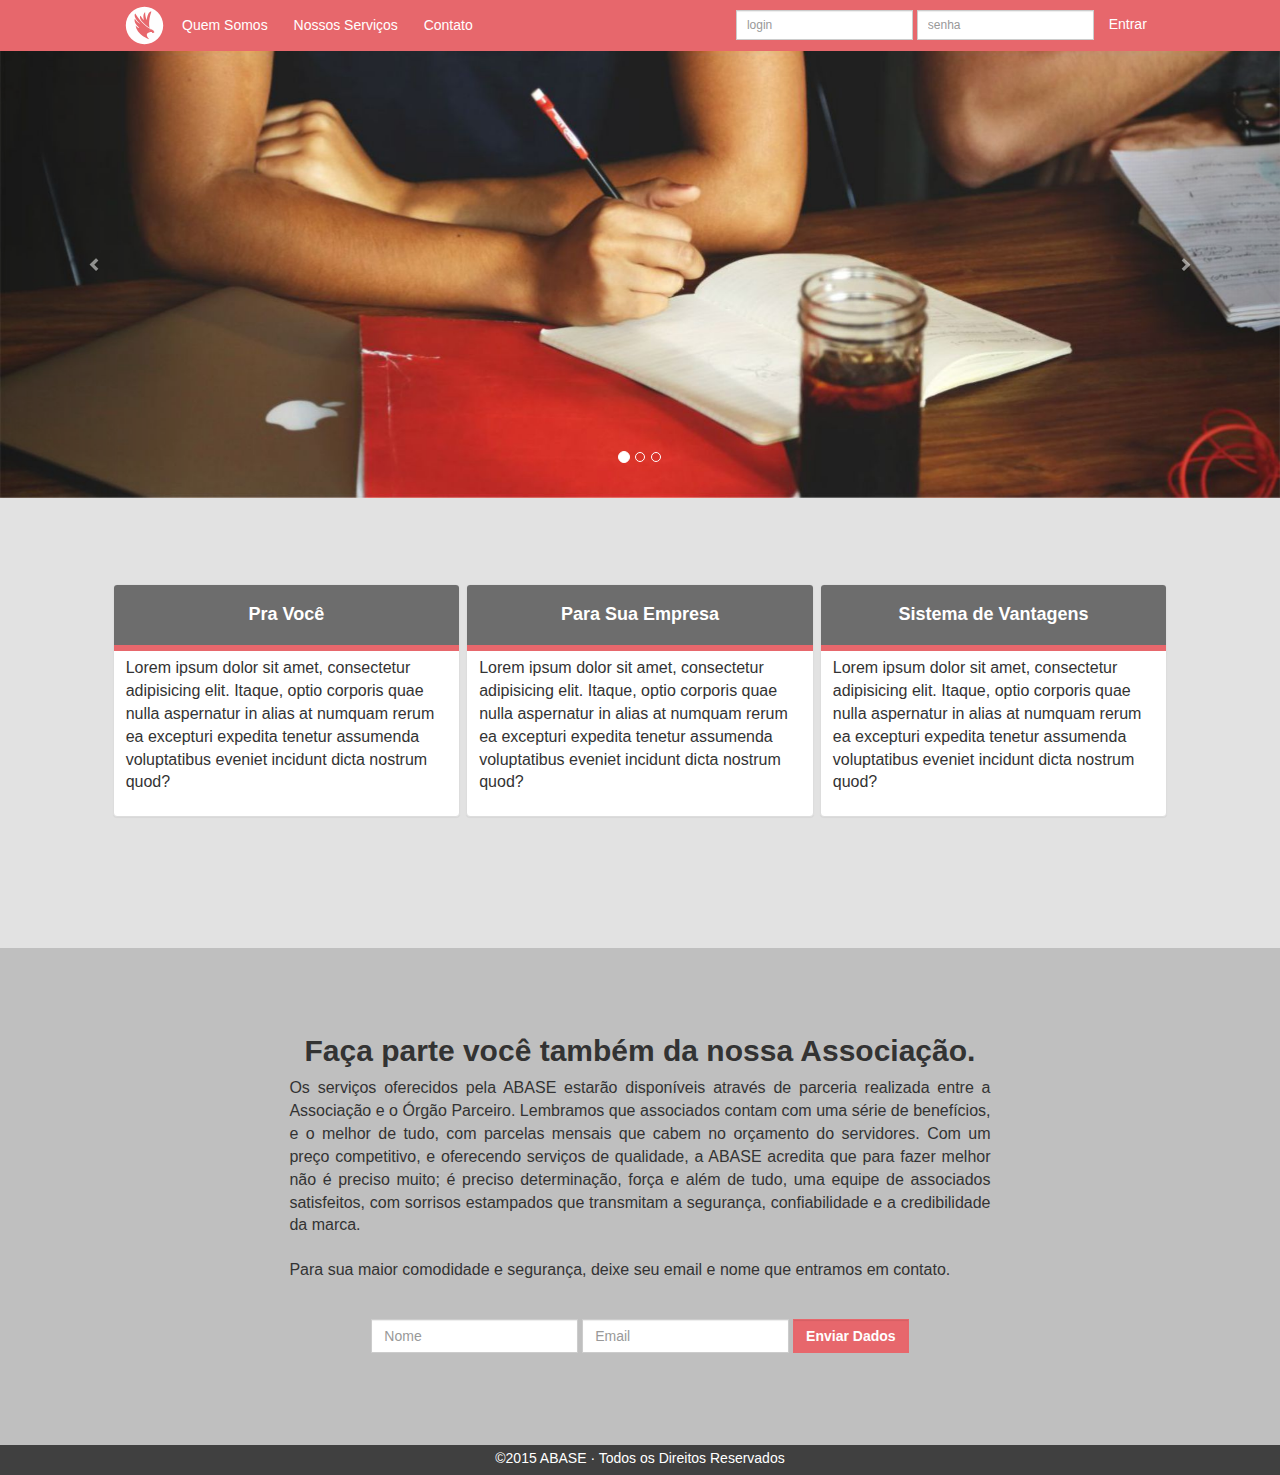
<file: index.html>
<!DOCTYPE html>
<html lang="pt-br">

<head>
    <meta charset="UTF-8">
    <meta name="viewport" content="width=device-width, initial-scale=1.0">
    <title>ABASE - ASSOCIAÇÃO BENEFICENTE E ASSISTENCIAL DOS SERVIDORES PÚBLICOS</title>

    <link rel="stylesheet" href="css/siteStyle.css">
    <link rel="stylesheet" href="css/bootstrap.min.css">

    <script src="lib/jquery-2.1.4.min.js"></script>
    <script src="lib/bootstrap.js"></script>
    <script src="lib/jquery.cookie.js"></script>
    <script src="js/validation.js"></script>

<!--    <link href='http://fonts.googleapis.com/css?family=Raleway:800,300' rel='stylesheet' type='text/css'>-->

    <script>
        //feddBack
        $(function () {
            $("#alertDanger").hide();
            $('#alertWarning').hide();
        });
    </script>
</head>

<body>

    <!-- barra do topo -->
    <nav class="navbar navbar-default navbar-fixed-top">
        <div class="container-fluid">

            <div class="col-md-offset-1 col-md-10">
                <div class="nav navbar-nav">
                    <a class="" href="index.html">
                        <img class="logo" alt="_logotipo" src="img/logotipo.svg">
                    </a>
                    <a href="quemsomos.html" class="btn-sm btn btn-menu">
                        <span>Quem Somos</span>
                    </a>
                    <a href="servicos.html" class="btn-sm btn btn-menu">
                        <span>Nossos Serviços</span>
                    </a>
                    <a href="contato.html" class="btn-sm btn btn-menu">
                        <span>Contato</span>
                    </a>

                </div>

                <div class="nav navbar-nav navbar-right hidden-xs">

                    <form id="fomr-login" name="FormLogin" class="form-inline">
                        <div class="form-group">
                            <input id="id" required type="text" class="input-sm form-control" placeholder="login">
                        </div>
                        <div class="form-group">
                            <input id="password" required type="password" class="input-sm form-control" placeholder="senha">
                        </div>
                        <button id="btn-login" onclick="loginValidate(); return false;" class="btn-sm btn btn-menu">
                            <span>Entrar</span>
                        </button>
                    </form>

                </div>
            </div>

        </div>
    </nav>
    
    <div id="notificacao">
        <div id="notificacaoP" class="text-center">Usuário Incorreto!</div>
    </div>

    <div id="carousel-example-generic" class="carousel slide" data-ride="carousel">
        <!-- Indicators -->
        <ol class="carousel-indicators">
            <li data-target="#carousel-example-generic" data-slide-to="0" class="active"></li>
            <li data-target="#carousel-example-generic" data-slide-to="1"></li>
            <li data-target="#carousel-example-generic" data-slide-to="2"></li>
        </ol>

        <!-- Wrapper for slides -->
        <div class="carousel-inner" role="listbox">
            <div class="item active">
                <img class="img-carrosel" src="img/carrosel/1.JPG" alt="...">
                <div class="carousel-caption">

                </div>
            </div>
            <div class="item">
                <img src="img/carrosel/1.JPG" alt="...">
                <div class="carousel-caption">

                </div>
            </div>
            <div class="item">
                <img src="img/carrosel/1.JPG" alt="...">
                <div class="carousel-caption">

                </div>
            </div>

        </div>

        <!-- Controls -->
        <a class="left carousel-control" href="#carousel-example-generic" role="button" data-slide="prev">
            <span class="glyphicon glyphicon-chevron-left" aria-hidden="true"></span>
            <span class="sr-only">Previous</span>
        </a>
        <a class="right carousel-control" href="#carousel-example-generic" role="button" data-slide="next">
            <span class="glyphicon glyphicon-chevron-right" aria-hidden="true"></span>
            <span class="sr-only">Next</span>
        </a>
    </div>

    <div class="row h-70">
        <div class="content col-md-10 col-md-offset-1">
            <div class="col-md-4">
                <div class="panel panel-default">
                    <div class="panel-heading">
                        <h4 class="text-center"><strong>Pra Você</strong></h4>
                    </div>
                    <div class="col-md-12 line"></div>
                    <div class="panel-body margin-10">
                        <p>Lorem ipsum dolor sit amet, consectetur adipisicing elit. Itaque, optio corporis quae nulla aspernatur in alias at numquam rerum ea excepturi expedita tenetur assumenda voluptatibus eveniet incidunt dicta nostrum quod?</p>
<!--                        <a href="#" class="btn btn-default">Leia Mais</a>-->
                    </div>
                </div>
            </div>
            <div class="col-md-4">
                <div class="panel panel-default">
                    <div class="panel-heading">
                        <h4 class="text-center"><strong>Para Sua Empresa</strong></h4>
                    </div>
                    <div class="col-md-12 line"></div>
                    <div class="panel-body margin-10">
                        <p>Lorem ipsum dolor sit amet, consectetur adipisicing elit. Itaque, optio corporis quae nulla aspernatur in alias at numquam rerum ea excepturi expedita tenetur assumenda voluptatibus eveniet incidunt dicta nostrum quod?</p>
<!--                        <a href="#" class="btn btn-default">Leia Mais</a>-->
                    </div>
                </div>
            </div>
            <div class="col-md-4">
                <div class="panel panel-default">
                    <div class="panel-heading">
                        <h4 class="text-center"><strong>Sistema de Vantagens</strong></h4>
                    </div>
                    <div class="col-md-12 line"></div>
                    <div class="panel-body margin-10">
                        <p>Lorem ipsum dolor sit amet, consectetur adipisicing elit. Itaque, optio corporis quae nulla aspernatur in alias at numquam rerum ea excepturi expedita tenetur assumenda voluptatibus eveniet incidunt dicta nostrum quod?</p>
<!--                        <a href="#" class="btn btn-default">Leia Mais</a>-->
                    </div>
                </div>
            </div>
        </div>
    </div>

    <div class="row contato">
        <div class="col-md-offset-1 col-md-10 container-mail">

            <div class="col-md-offset-2 col-md-8 mail">
                <h2><strong> Faça parte você também da nossa Associação.</strong></h2>
                <p class="text-justify">Os serviços oferecidos pela ABASE estarão disponíveis através de parceria realizada entre a Associação e o Órgão Parceiro. Lembramos que associados contam com uma série de benefícios, e o melhor de tudo, com parcelas mensais que cabem no orçamento do servidores. Com um preço competitivo, e oferecendo serviços de qualidade, a ABASE acredita que para fazer melhor não é preciso muito; é preciso determinação, força e além de tudo, uma equipe de associados satisfeitos, com sorrisos estampados que transmitam a segurança, confiabilidade e a credibilidade da marca.</p>
                <br>
                <p class="text-justify">Para sua maior comodidade e segurança, deixe seu email e nome que entramos em contato.<p><br>
            <form ng-hide="isSendEmail || isSentEmail || erroEmail" id="form" class="form-inline">
                <div class="input-inline">
                    <input id="nome" type="text" class="form-control input" placeholder="Nome">
                    <input id="email" type="email" class="form-control input" placeholder="Email">
                    <button type="submit" onclick="showAlert();return false;" class="btn btn-menu form-control"><span><strong>Enviar Dados</strong></span></button>
                </div>
                <div id="response" class="col-md-offset-2 col-md-8"></div>
            </form>
            </div>

        </div>
    </div>

    <div class="footer">
        <div class="col-md-offset-1 col-md-10 text-center">
            <span class="footer-span">©2015 ABASE · Todos os Direitos Reservados</span>
        </div>
    </div>

    <script>
        function sendMail() {
            var nome = $('#nome').val();
            var email = $('#email').val();
            console.log("nome: " + nome);
            console.log("email: " + email);

            $.ajax({
                type: 'post',
                data: '',
                url: '',
                done: function (data) {
                    showAlert();
                }
            })
        }

        function showAlert() {
            console.log('Obrigado. Logo entraremos em contato!');
            $('#response').empty();
            $('#response').append("<div class='response-alert alert alert-success'>Obrigado. Logo entraremos em contato!</div>");
        }
    </script>


</body>

</html>
</file>
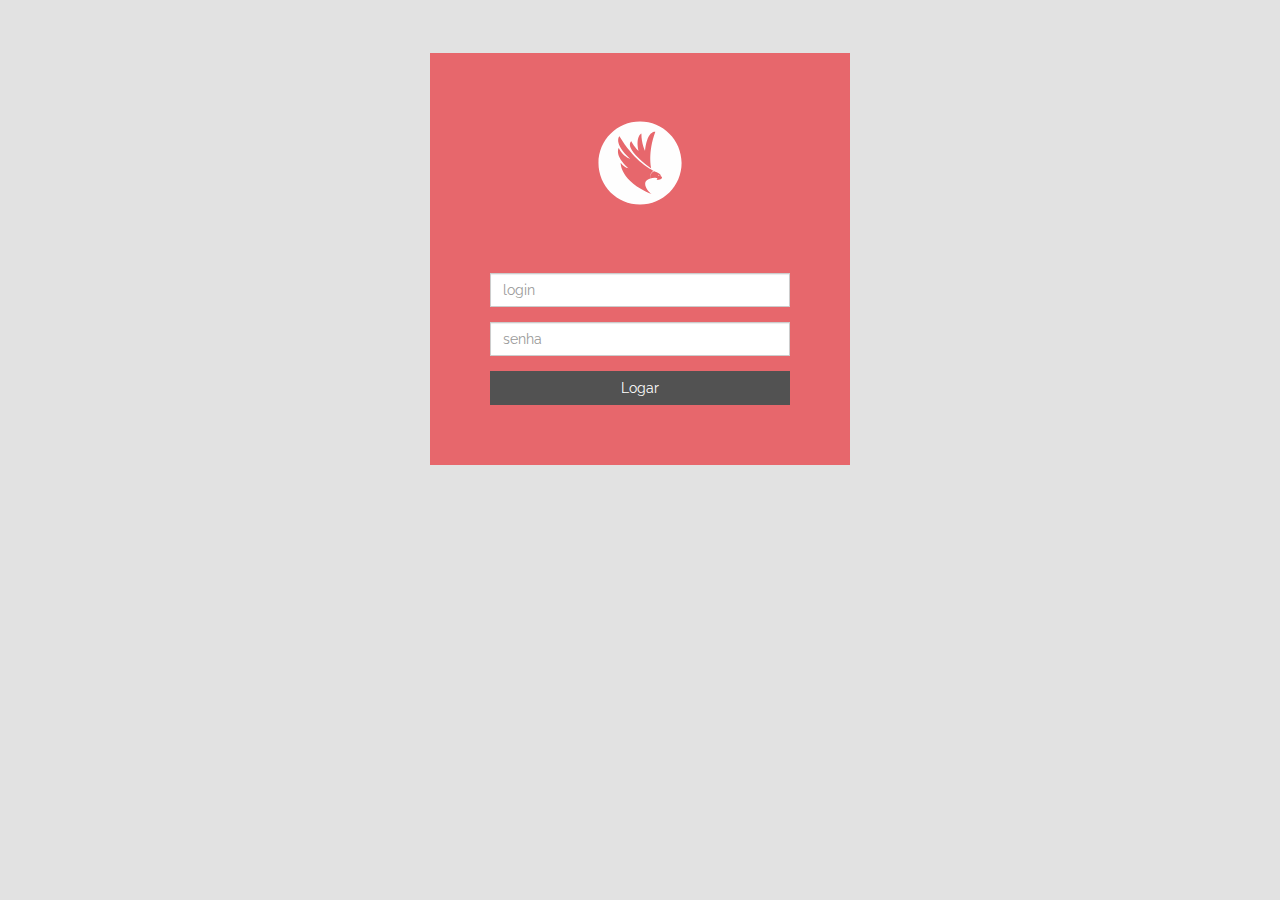
<file: app.html>
<!DOCTYPE html>
<html lang="pt-br" ng-app='abaseApp'>

<head>
    <title>abase</title>
    <meta charset="UTF-8">
    <meta name="viewport" content="width=device-width, initial-scale=1.0">

    <link rel="stylesheet" href="css/style.css">
    <link rel="stylesheet" type="text/css" href="css/bootstrap.min.css">
    <link rel="stylesheet" type="text/css" href="css/jquery-ui.min.css">

    <script type="text/javascript" src="lib/jquery-2.1.4.min.js"></script>
    <script type="text/javascript" src="lib/jquery-ui.min.js"></script>
    <script type="text/javascript" src="js/alert.js"></script>
    <script type="text/javascript" src="lib/bootstrap.min.js"></script>
    <script type="text/javascript" src="lib/jquery.cookie.js"></script>
    <script type="text/javascript" src="lib/angular.js"></script>
    <script type="text/javascript" src="lib/angular-locale_pt-br.js"></script>
    <script type="text/javascript" src="js/app.js"></script>
    <script type="text/javascript" src="lib/angular-route.js"></script>
    <script type="text/javascript" src="js/services/checkAuthentication.js"></script>
    <script type="text/javascript" src="js/config/configRoutes.js"></script>
    <script type="text/javascript" src="js/services/restApi.js"></script>
    <script type="text/javascript" src="js/services/urlService.js"></script>
    <script type="text/javascript" src="js/controllers/appCtrl.js"></script>
    <script type="text/javascript" src="js/controllers/adminCtrl.js"></script>
    <script type="text/javascript" src="js/controllers/sistemaCtrl.js"></script>
    <script type="text/javascript" src="js/controllers/associadoCtrl.js"></script>
    <script type="text/javascript" src="js/controllers/conveniadoCtrl.js"></script>
    <script type="text/javascript" src="lib/chart.js"></script>
    
    <link href='http://fonts.googleapis.com/css?family=Raleway:800,300' rel='stylesheet' type='text/css'>

</head>

<body>

    <!-- notificações -->

    <div id="alert">
        <div id="content">
            <p ><strong id="notification-title"></strong></p>
            <p><small id="notification-content">A operação foi realizada com sucesso</small></p>
        </div>
        <div onclick="alert.hide()" id="close">
            <span>x</span>
        </div>
    </div>


    <div ng-view></div>

</body>

</html>
</file>
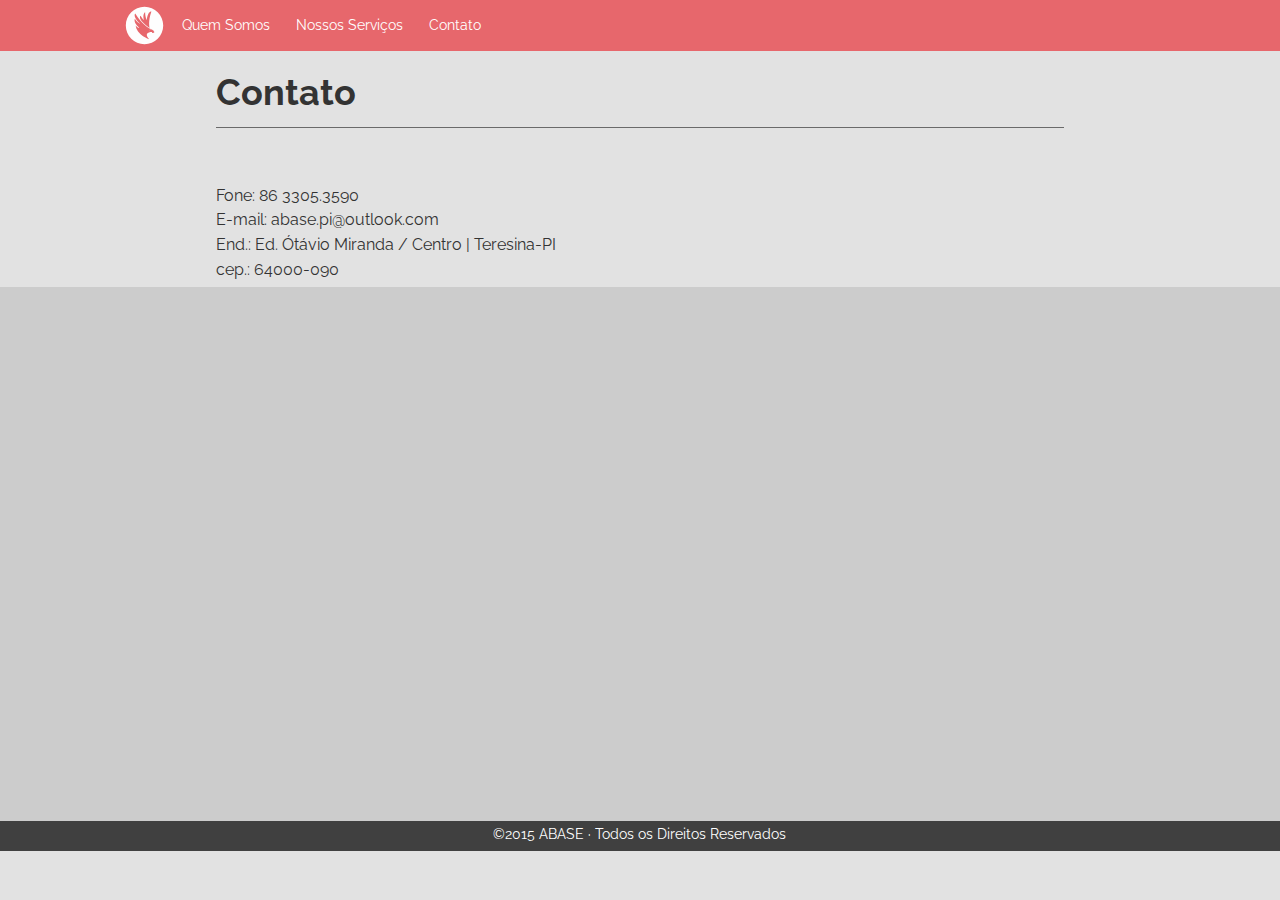
<file: contato.html>
<!DOCTYPE html>
<html lang="en">

<head>
    <meta charset="UTF-8">
    <title>ABASE - Contato</title>

    <link rel="stylesheet" href="css/siteStyle.css">
    <link rel="stylesheet" href="css/bootstrap.min.css">

    <link href='http://fonts.googleapis.com/css?family=Raleway:800,300' rel='stylesheet' type='text/css'>
</head>

<body>
    <!-- barra do topo -->
    <nav class="navbar navbar-default navbar-fixed-top">
        <div class="container-fluid">

            <div class="col-md-offset-1 col-md-10">
                <div class="nav navbar-nav">
                    <a class="" href="index.html">
                        <img class="logo" alt="_logotipo" src="img/logotipo.svg">
                    </a>
                    <a href="quemsomos.html" class="btn-sm btn btn-menu">
                        <span>Quem Somos</span>
                    </a>
                    <a href="servicos.html" href="quemsomos.html" class="btn-sm btn btn-menu">
                        <span>Nossos Serviços</span>
                    </a>
                    <a href="contato.html" class="btn-sm btn btn-menu">
                        <span>Contato</span>
                    </a>

                </div>

            </div>

        </div>
    </nav>

    <div class="row">
        <div class="col-md-8 col-md-offset-2">
            <div>
                <h1><strong>Contato</strong></h1>
            </div>
            <hr class="hr">
            <div class="p">
                <p class="text-justify ">Fone: 86 3305.3590</p>
                <p class="text-justify ">E-mail: abase.pi@outlook.com</p>
                <p class="text-justify ">End.: Ed. Ótávio Miranda / Centro | Teresina-PI </p>
                <p class="text-justify ">cep.: 64000-090</p>
            </div>
        </div>
    </div>
    
    <div class="row background-black">
        <div class="col-md-offset-2 col-md-8">
            <div class="google-maps">
                <iframe src="https://www.google.com/maps/embed?pb=!1m18!1m12!1m3!1d2552.2481039594168!2d-42.82465263761639!3d-5.074443625184574!2m3!1f0!2f0!3f0!3m2!1i1024!2i768!4f13.1!3m3!1m2!1s0x78e376f8a0ee025%3A0x2f06528aa7e26a85!2sCondom%C3%ADnio+do+Edif%C3%ADcio+Coronel+Ot%C3%A1vio+Miranda!5e0!3m2!1spt-BR!2sbr!4v1443554113658" width="800" height="200" frameborder="0" style="border:0" allowfullscreen></iframe>
            </div>
        </div>
    </div>


    <div class="footer">
        <div class="col-md-offset-1 col-md-10 text-center">
            <span class="footer-span">©2015 ABASE · Todos os Direitos Reservados</span>
        </div>
    </div>
</body>

</html>
</file>
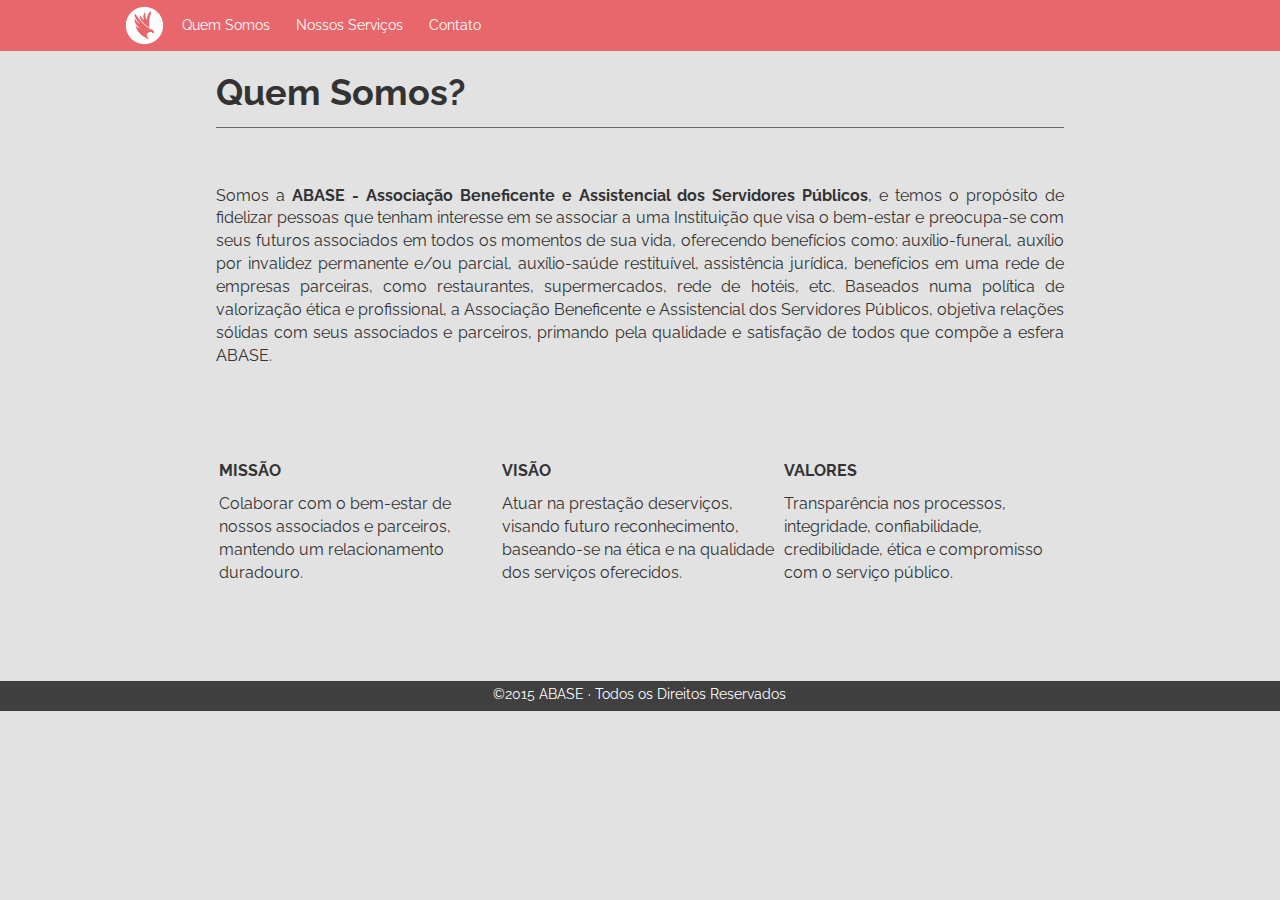
<file: quemsomos.html>
<!DOCTYPE html>
<html lang="en">

<head>
    <meta charset="UTF-8">
    <title>ABASE - Quem Somos</title>

    <link rel="stylesheet" href="css/siteStyle.css">
    <link rel="stylesheet" href="css/bootstrap.min.css">

    <link href='http://fonts.googleapis.com/css?family=Raleway:800,300' rel='stylesheet' type='text/css'>
</head>

<body>
    <!-- barra do topo -->
    <nav class="navbar navbar-default navbar-fixed-top">
        <div class="container-fluid">

            <div class="col-md-offset-1 col-md-10">
                <div class="nav navbar-nav">
                    <a class="" href="index.html">
                        <img class="logo" alt="_logotipo" src="img/logotipo.svg">
                    </a>
                    <a href="quemsomos.html" class="btn-sm btn btn-menu">
                        <span>Quem Somos</span>
                    </a>
                    <a href="servicos.html" href="quemsomos.html" class="btn-sm btn btn-menu">
                        <span>Nossos Serviços</span>
                    </a>
                    <a href="contato.html" class="btn-sm btn btn-menu">
                        <span>Contato</span>
                    </a>

                </div>

            </div>

        </div>
    </nav>

    <div class="row">
        <div class="service col-md-8 col-md-offset-2">

            <h1><strong>Quem Somos?</strong></h1>
            <hr class="hr">
            <div class="">
                <p class="text-justify">Somos a <strong>ABASE - Associação Beneficente e Assistencial dos
Servidores Públicos</strong>, e temos o propósito de fidelizar pessoas que tenham interesse em se associar a uma Instituição que visa o bem-estar e preocupa-se com seus futuros associados em todos os momentos de sua vida, oferecendo benefícios como: auxílio-funeral, auxílio por invalidez permanente e/ou parcial, auxílio-saúde restituível, assistência jurídica, benefícios em uma rede de empresas parceiras, como restaurantes, supermercados, rede de hotéis, etc. Baseados numa política de valorização ética e profissional, a Associação Beneficente e Assistencial dos Servidores Públicos, objetiva relações sólidas com seus associados e parceiros, primando pela qualidade e satisfação de todos que compõe a esfera ABASE.</p>

                <div class="col-md-4 marginTop">
                    <p><strong>MISSÃO</strong></p>
                    <p>Colaborar com o bem-estar de nossos associados e parceiros, mantendo um relacionamento duradouro.</p>
                </div>
                <div class="col-md-4 marginTop">
                    <p><strong>VISÃO</strong></p>
                    <p>Atuar na prestação deserviços, visando futuro reconhecimento, baseando-se na ética e na qualidade dos serviços oferecidos.</p>
                </div>
                <div class="col-md-4 marginTop">
                    <p><strong>VALORES</strong></p>
                    <p>Transparência nos processos, integridade, confiabilidade, credibilidade, ética e compromisso com o serviço público.</p>
                </div>

            </div>
        </div>
    </div>

    <div class="footer">
        <div class="col-md-offset-1 col-md-10 text-center">
            <span class="footer-span">©2015 ABASE · Todos os Direitos Reservados</span>
        </div>
    </div>
</body>

</html>
</file>
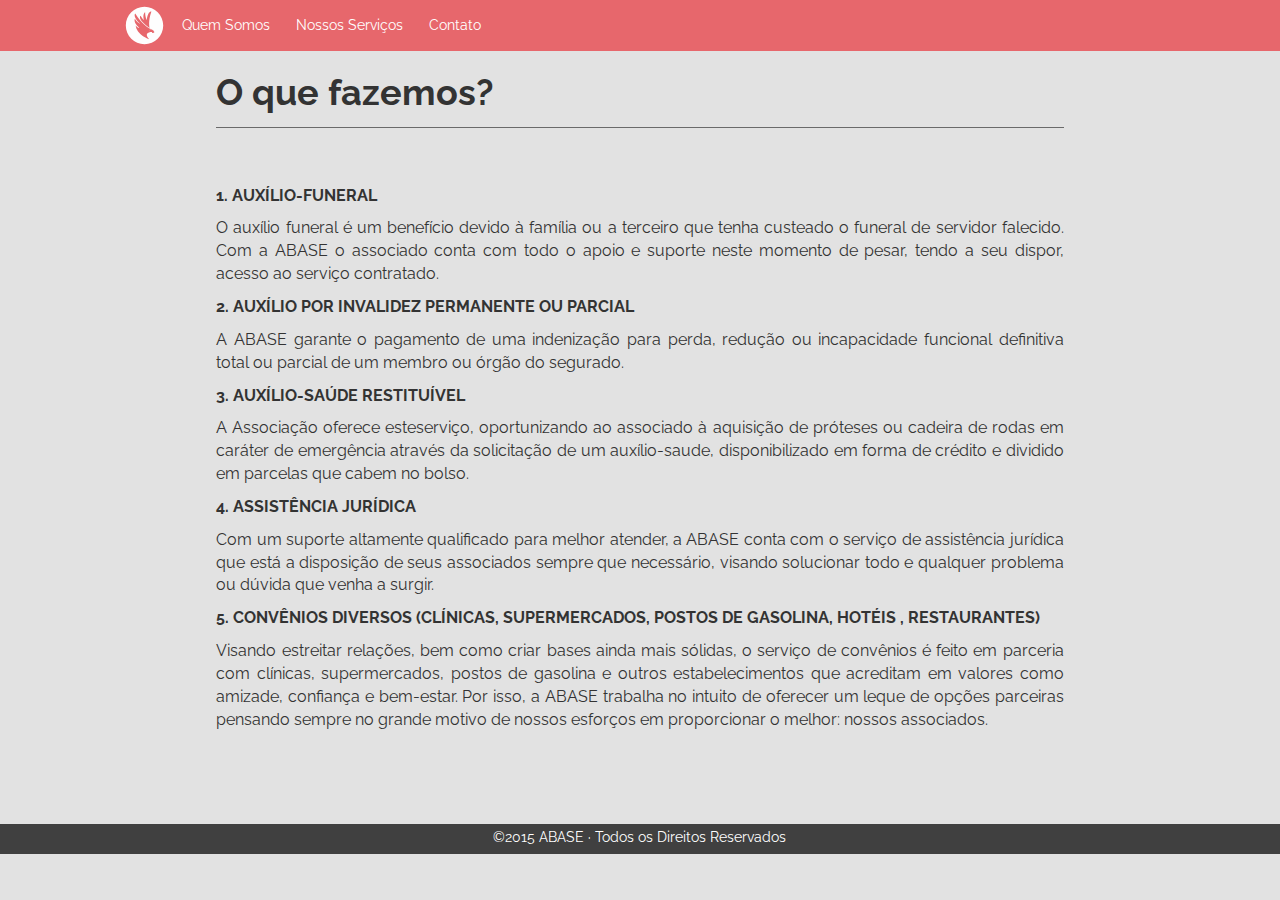
<file: servicos.html>
<!DOCTYPE html>
<html lang="pt-br">

<head>
    <meta charset="UTF-8">
    <title>ABASE - Serviços</title>

    <link rel="stylesheet" href="css/siteStyle.css">
    <link rel="stylesheet" href="css/bootstrap.min.css">
    
    <link href='http://fonts.googleapis.com/css?family=Raleway:800,300' rel='stylesheet' type='text/css'>
</head>

<body>
    <!-- barra do topo -->
    <nav class="navbar navbar-default navbar-fixed-top">
        <div class="container-fluid">

            <div class="col-md-offset-1 col-md-10">
                <div class="nav navbar-nav">
                    <a class="" href="index.html">
                        <img class="logo" alt="_logotipo" src="img/logotipo.svg">
                    </a>
                    <a href="quemsomos.html" class="btn-sm btn btn-menu">
                        <span>Quem Somos</span>
                    </a>
                    <a href="servicos.html" href="quemsomos.html" class="btn-sm btn btn-menu">
                        <span>Nossos Serviços</span>
                    </a>
                    <a href="contato.html" class="btn-sm btn btn-menu">
                        <span>Contato</span>
                    </a>

                </div>

            </div>

        </div>
    </nav>

    <div class="row">
        <div class="service col-md-8 col-md-offset-2">
            <div>
                <h1><strong>O que fazemos?</strong></h1>
            </div>
            <hr class="hr">
            <div>
                <p><strong>1.  AUXÍLIO-FUNERAL</strong></p>
                <p class="text-justify">O auxílio funeral é um benefício devido à família ou a terceiro que tenha custeado o funeral de servidor
                falecido. Com a ABASE o associado conta com todo o apoio e
                suporte neste momento de pesar, tendo a seu dispor, acesso ao
                serviço contratado.</p>
                
                <p><strong>2.  AUXÍLIO POR INVALIDEZ PERMANENTE OU PARCIAL</strong></p>
                <p class="text-justify">A ABASE garante o pagamento de uma indenização para perda,
                redução ou incapacidade funcional definitiva total ou parcial de um
                membro ou órgão do segurado.</p>
                
                <p><strong>3.  AUXÍLIO-SAÚDE RESTITUÍVEL</strong></p>
                <p class="text-justify">A Associação oferece esteserviço, oportunizando ao associado à aquisição de próteses ou
                cadeira de rodas em caráter de emergência através da solicitação
                de um auxílio-saude, disponibilizado em forma de crédito e dividido
                em parcelas que cabem no bolso.</p>
                
                <p><strong>4.  ASSISTÊNCIA JURÍDICA</strong></p>
                <p class="text-justify">Com um suporte altamente qualificado para melhor atender, a ABASE conta com o serviço de
                assistência jurídica que está a disposição de seus associados
                sempre que necessário, visando solucionar todo e qualquer
                problema ou dúvida que venha a surgir.</p>
                
                <p><strong>5.  CONVÊNIOS DIVERSOS (CLÍNICAS, SUPERMERCADOS,
                POSTOS DE GASOLINA, HOTÉIS , RESTAURANTES)</strong></p>
                <p class="text-justify">Visando estreitar relações, bem como criar bases ainda mais sólidas, o
                serviço de convênios é feito em parceria com clínicas,
                supermercados, postos de gasolina e outros estabelecimentos
                que acreditam em valores como amizade, confiança e bem-estar.
                Por isso, a ABASE trabalha no intuito de oferecer um leque de
                opções parceiras pensando sempre no grande motivo de nossos
                esforços em proporcionar o melhor: nossos associados.</p>
            </div>
        </div>
    </div>
    
    <div class="footer">
        <div class="col-md-offset-1 col-md-10 text-center">
            <span class="footer-span">©2015 ABASE · Todos os Direitos Reservados</span>
        </div>
    </div>
</body>

</html>
</file>
<file: css/siteStyle.css>
/* barra do topo*/

#notificacao {
    display: none;
    width: 200px;
    height: 30px;
    background-color: #464646;
    text-align: left;
    margin: 10px;
    position: absolute;
    right: 225px;
    top: 50px;
    z-index: 1000000;
/*    opacity: 0.9;*/
}
.marginTop{
    margin-top: 80px;
}
#notificacaoP {
    color: white;
    padding-top: 2px;
}

.panel-heading{
    border: 0px !important;
}
.alert-primary {
    position: fixed !important;
    bottom: 0px !important;
    right: 90px !important;
    z-index: 10 !important;
    width: 300px;
    text-align: center !important;
    border: none !important;
}


.navbar {
    background-color: #E7676C !important;
}

.logotipo {
    margin-top: 10px !important;
}

.form-inline {
    padding-top: 10px;
}

.btn-second {
    background-color: #9f363a !important;
    border-color: transparent !important;
}


#carousel-example-generic {
    margin-top: -5px;
}

#content-primary {
    min-height: 400px;
}

.bigCard {
    height: 300px;
    width: 322px;
    background-color: #bcc1c1;
    padding: 10px;
    margin: 80px 2%;
    float: left;
}

.hr {
    display: block;
    height: 1px;
    border: 0;
    border-top: 1px solid #6a6a6a;
    margin: 1em 0 4em 0;
    padding: 0;
}

.content {
/*    font-size: 16px;*/
}

html {
    font-family: 'Raleway', sans-serif !important;
    margin: 0px;
    padding: 0px;
    height: 100vh;
}

* {
    font-family: 'Raleway', sans-serif;
}

.h-70 {
    min-height: 450px;
    padding-bottom: 80px;
}

.h-60 {
    background-color: white;
    height: 650px;
}

.content {
    vertical-align: middle;
    margin-top: 80px;
}

.margin-10 {
    margin: 10px;
}

.line {
    height: 2px;
    background-color: #E7676C;
    border: 0px transparent;
}

#fomr-login {
    position: relative;
    top: -5px;
}

.panel-heading {
    border: transparent !important;
}

.contato p {
    margin-bottom: 2px !important;
}

.footer {
    padding: 0px;
    min-height: 30px;
    background-color: #404040;
    /*    text-align: center;*/
    color: aquamarine;
    /*    margin-top: 50px;*/
}

.google-maps {
    position: relative;
    padding-bottom: 60%; // This is the aspect ratio
    height: 300px !important;
    overflow: hidden;
}

.google-maps iframe {
    position: absolute;
    top: 0;
    left: 0;
    width: 100% !important;
    height: 400px; !important;
}

.footer-span {
    margin: auto 0;
}
.service{
    margin-bottom: 80px;
}
.contato {
    background-color: #bfbfbf;
    min-height: 300px;
    text-align: center
}
.p p{
    margin-bottom: 2px !important;
}
.input-inline {
    text-align: center;
}

.container-mail {
    /*    margin-top: 40px;*/
}

.mail {
    margin-top: 60px;
    margin-bottom: 80px;
}

.bg-success {
    margin: 20px;
}

.response-alert {
    margin: 20px;
}

.item img {
    width: 100%;
}
/* Controle de Linha */

.col-md-1,
.col-md-2,
.col-md-3,
.col-md-4,
.col-md-5,
.col-md-6,
.col-md-7,
.col-md-8,
.col-md-9,
.col-md-10,
.col-md-11,
.col-md-12 {
    padding: 3px !important;
}

.row60 {
    height: 60px;
}

.row100 {
    height: 100px;
}

.row200 {
    height: 200px;
}

.row240 {
    height: 240px;
}

.row250 {
    height: 250px;
}

.row300 {
    height: 300px;
}

.row365 {
    height: 365px;
}

.row400 {
    height: 400px;
}

.row470 {
    height: 462px;
}

.row500 {
    height: 500px;
}

.link:hover {
    cursor: pointer;
}

body {
    background-color: #e2e2e2 !important;
    padding-top: 50px;
    font-size: 14px !important;
}
a, span{
    font-size: 14px !important;
}

#search {
    border: 4px ;
}

.dropdown-primary {
    position: relative;
    top: -7px !important;
}

.atualizar {
    margin-right: -10px !important;
}

.row {
    margin: 0 !important;
}

.logo {
    height: 45px !important;
    width: 45px !important;
}

.navbar {
    background-color: #E7676C !important;
    border: none !important;
}

.navbar-nav {
    margin: 0px !important;
}

.navbar-brand {
    color: white !important;
}

#btn-menu {
    margin-right: 10px !important;
}

.btn-default {
    background-color: #525252 !important;
    border-color: transparent !important;
}

.btn-default,
span {
    color: white !important;
}

.btn-primary {
    background-color: #a53035 !important;
    border-width: 0px !important;
}

.menu {
    margin-top: 10px;
}

.navbar-inverse {
    background-color: #848484 !important;
    border-color: transparent !important;
}

.scroll {
    overflow: auto;
    overflow-x: hidden;
}

.panel {
    margin-bottom: 0px !important;
}

.paddingtop0 {
    padding-top: 0px !important;
}

.data {
    font-size: 24px !important;
    text-align: center;
    padding-top: 10px;
    color: #848484;
}

.card {
    margin: 5px 0 0 0;
    height: 40px;
    padding: 10px;
    background-color: white;
    box-shadow: 0px 1px 2px rgba(0, 0, 0, 0.1);
}

.fixed {
    position: fixed;
}

table {
    width: 100%;
}

.btn-heading {
    margin-top: -6px;
    padding: 0px;
    border: 0px;
}

.panel-heading {
    background-color: #6d6d6d !important;
}

.panel-heading strong {
    color: white;
}

.panel-body a {
    color: black;
    color: black;
}

.panel-files {
    margin-bottom: 10px !important;
    padding: 10px !important;
}

.panel-body a:hover {
    color: black;
    text-decoration: none;
}

.user {
    background-color: #d1d1d1;
}

.modal-body {
    min-height: 100px;
}

.modal-body-ass {
    min-height: 530px;
}

.modal-body-con {
    height: 500px;
}

.modal-body-checkin {
    height: 330px;
}

.modal-body-auxSaude {
    height: 250px;
}

.search {
    margin: 20px !mportant;
    margin-bottom 0px !important;
}

.panel-body {
    padding: 2px !important;
}

p{
    font-size: 16px !important;
}

.btn-header-painel {
    margin-top: -7px !important;
}

.btn-menu:hover {
    background-color: #9f363a !important;
    border-color: transparent !important;
}

.btn-menu {
    background-color: #E7676C !important;
    border-color: transparent !important;
}

input,
select,
button,
.btn {
    border-radius: 0 !important;
    /*    border-color: transparent !important; */
}

.ui-datepicker-calendar span {
    color: black !important;
}

.span-black {
    color: black !important;
}

.hrTitle {
    margin-top: 0px !important;
}

.labelTitle {
    color: #919191 !important;
}

.inputFile {
    /*    margin: 0 auto;*/
}

.well {
    margin-bottom: 2px !important;
}


/* formatação documentos*/

.file-icon {
    background-color: aliceblue;
    height: 40px;
    padding: 13px;
}

.file-icon:hover {
    cursor: pointer;
    background-color: blue;
}

.labelTitleFiles {
    margin-left: 10px;
}

.doc {
    min-height: 40px;
    width: 267px;
    background-color: #efefef;
    margin: 10px;
    padding: 10px !important;
    float: left;
}

.doc:hover {
    border-style: solid;
    border-width: 1px;
    border-color: #c7c7c7;
}

.glyphicon {
    width: 28px !important;
}

.doc-modal {
    margin: -42px 0 0 0;
    float: right !important;
}


/*login*/

.jumbotron {
    min-height: 300px !important;
    padding: 60px !important;
    background-color: #E7676C !important;
}

#logo-login {
    height: 100px !important;
}

#form-login {
    margin-top: 60px !important;
}


/*index*/

#img-manutencao {
    /*    margin-top: -50px !important;*/
}

#alertSuccess {
    background-color: #8ebf82 !important;
    color: black;
}

#alertWarning {
    background-color: #f3f7a1 !important;
    color: black;
}

#alertError {
    background-color: #E7676C !important;
    color: black;
}

.alert-primary {
    position: fixed !important;
    bottom: 0px !important;
    right: 90px !important;
    z-index: 10 !important;
    width: 300px;
    text-align: center !important;
    border: none !important;
}


/*alerta*/

html {
    font-family: 'Raleway', sans-serif !important;
    margin: 0px;
    padding: 0px;
    height: 100vh;
}
.background-black{
    background-color: #ccc;
    padding-top: 20px;
}
#alert {
    width: 350px;
    height: 60px;
    background-color: #e6e6e6;
    text-align: left;
    margin: 10px;
    position: absolute;
    right: 30px;
    bottom: 30px;
}

#alert p {
    padding: 0px;
    margin: 0px;
    margin-left: 10px;
    border: 0px;
}

#close {
    height: 45px;
    width: 50px;
    position: relative;
    left: 300px;
    bottom: 60px;
    background-color: #bfbfbf;
    text-align: center;
    padding-top: 15px;
    font-size: 20px;
}

#close:hover {
    background-color: #f58e8e;
    cursor: pointer;
}

#content {
    height: 45px;
    width: 290px;
    padding: 5px;
    padding-top: 10px;
}
</file>
<file: css/style.css>
/* Controle de Linha */

.col-md-1,
.col-md-2,
.col-md-3,
.col-md-4,
.col-md-5,
.col-md-6,
.col-md-7,
.col-md-8,
.col-md-9,
.col-md-10,
.col-md-11,
.col-md-12 {
    padding: 3px !important;
}

.row60 {
    height: 60px;
}

.row100 {
    height: 100px;
}

.row150 {
    height: 150px;
}

.row200 {
    height: 200px;
}
.row220 {
    height: 220px;
}

.row240 {
    height: 240px;
}

.row250 {
    height: 250px;
}

.row300 {
    height: 300px;
}
.row325{
    height: 360px;
    padding: 0px !important;
}
.row365 {
    height: 365px;
}

.row400 {
    height: 400px;
    padding: 0px !important;
}

.row470 {
    height: 462px;
    padding: 0px !important;
}

.row500 {
    height: 500px;
}
.row515 {
    height: 520px;
}

.mTop30{
    margin-top: 10px !important; 
}
.mTop3{
    margin-top: 3px !important; 
}
.link:hover {
    cursor: pointer;
}

body {
    background-color: #e2e2e2 !important;
    padding-top: 50px;
    font-size: 12px !important;
}

#search {
    border: 4px;
}

.dropdown-primary {
    position: relative;
    top: -7px !important;
}

.atualizar {
    margin-right: -10px !important;
}

.row {
    margin: 0 !important;
}

.logo {
    height: 45px !important;
    width: 45px !important;
}

.navbar {
    background-color: #E7676C !important;
    border: none !important;
}

.navbar-nav {
    margin: 0px !important;
}

.navbar-brand {
    color: white !important;
}

#btn-menu {
    margin-right: 10px !important;
}

.btn-default {
    background-color: #525252 !important;
    border-color: transparent !important;
}
.btn-default:hover {
    background-color: #3c3c3c !important;
    border-color: transparent !important;
}

.btn-default,
span {
    color: white !important;
}

.btn-primary {
    background-color: #a53035 !important;
    border-width: 0px !important;
}

.menu {
    margin-top: 10px;
}

.navbar-inverse {
    background-color: #848484 !important;
    border-color: transparent !important;
}
*{
    font-family: 'Raleway', sans-serif !important;
}
.scroll {
    overflow: auto;
    overflow-x: hidden;
}

.panel {
    margin-bottom: 0px !important;
}

.paddingtop0 {
    padding-top: 0px !important;
}

.data {
    font-size: 24px !important;
    text-align: center;
    padding-top: 10px;
    color: #848484;
}

.card {
    margin: 5px 0 0 0;
    height: 40px;
    padding: 10px;
    background-color: white;
    box-shadow: 0px 1px 2px rgba(0, 0, 0, 0.1);
}
#myChart{
    padding: 10px !important;
    height: 400px !important;
}
.fixed {
    position: fixed;
}


table {
    width: 100%;
    font-size: 13px !important;
}

.btn-heading {
    margin-top: -6px;
    padding: 0px;
    border: 0px;
}

.panel-heading {
    background-color: #6d6d6d !important;
}

.panel-heading strong {
    color: white;
}

.panel-body a {
    color: black;
    color: black;
}

.panel-files {
    margin-bottom: 10px !important;
    padding: 10px !important;
}
.status{
    font-size: 10px !important;
}
.panel-body a:hover {
    color: black;
    text-decoration: none;
}
#addAverbacao, #pagarConveniado{
    z-index: 99999;
}
.user {
    background-color: #d1d1d1;
}

.modal-body {
    min-height: 100px;
}
.well{
    border: 0px !important;
    border-radius: 0px !important;
    padding-top: 10px !important;
}
.modal-body-ass {
    min-height: 640px;
}

.modal-body-con {
    height: 620px;
}

.modal-body-checkin {
    height: 280px;
}

.modal-body-auxSaude {
    height: 180px;
}

.search {
    margin: 20px !mportant;
    margin-bottom 0px !important;
}

.body {
    padding: 2px !important;
}
.panel-body {
    padding: 0px !important;
}

p{
    font-size: 15px !important;
}
a, span{
    font-size: 14px !important;
}

.btn-header-painel {
    margin-top: -7px !important;
}

.btn-menu:hover {
    background-color: #9f363a !important;
    border-color: transparent !important;
}

.btn-menu {
    background-color: #E7676C !important;
    border-color: transparent !important;
}
input,
select,
button,
.btn {
    border-radius: 0 !important;
    /*    border-color: transparent !important; */
}

.ui-datepicker-calendar span {
    color: black !important;
}

.span-black {
    color: black !important;
}

.hrTitle {
    margin-top: 0px !important;
}

.labelTitle {
    color: #919191 !important;
}

.inputFile {
    /*    margin: 0 auto;*/
}

.well {
    margin-bottom: 2px !important;
}


/* formatação documentos*/

.file-icon {
    background-color: aliceblue;
    height: 40px;
    padding: 13px;
}

.file-icon:hover {
    cursor: pointer;
    background-color: blue;
}

.labelTitleFiles {
    margin-left: 10px;
}

.doc {
    min-height: 30px;
    width: 267px;
    background-color: #e2e2e2;
    margin: 8px;
    padding: 10px !important;
    float: left;
    vertical-align: middle !important;
}
.doc, label{
    padding-top: 8px !important;
}

.doc:hover {
    border-style: solid;
    border-width: 1px;
    border-color: #c7c7c7;
}

.glyphicon {
    width: 28px !important;
}

.doc-modal {
    margin: -48px 0 0 0;
    float: right !important;
}


/*login*/

.jumbotron {
    min-height: 300px !important;
    padding: 60px !important;
    background-color: #E7676C !important;
}

#logo-login {
    height: 100px !important;
}

#form-login {
    margin-top: 60px !important;
}


body{
 padding: 0px !mportant;
}

#alertSuccess {
    background-color: #8ebf82 !important;
    color: black;
}

#alertWarning {
    background-color: #f3f7a1 !important;
    color: black;
}

#alertError {
    background-color: #E7676C !important;
    color: black;
}
.panel-heading{
    border: 0px !important;
}
.alert-primary {
    position: fixed !important;
    bottom: 0px !important;
    right: 90px !important;
    z-index: 10 !important;
    width: 300px;
    text-align: center !important;
    border: none !important;
}
.modal-body-fatura{
    padding: 0px !important;
    min-height: 250px;
}
.metadados{
    min-height: 60px !important;
    border: 0px !important;
    border-radius: 0px !important;
    margin-bottom: 10px !important;
    padding: 10px !important;
}

/*alerta*/

html {
    font-family: 'Raleway', sans-serif !important;
    margin: 0px;
    padding: 0px;
    height: 100vh;
}

#alert {
    display: none;
    width: 350px;
    height: 50px;
    background-color: #464646;
    text-align: left;
    margin: 10px;
    position: fixed;
    right: 25px;
    bottom: 30px;
    z-index: 1000000;
    opacity: 0.9;
}
.confirmation{
    z-index: 99999 !important;
}
#alert p {
    padding: 0px;
    margin: 0px;
    margin-left: 10px;
    border: 0px;
    font-size: 13px !important;
}
.span-black{
    font-size: 30px !important;
}
.modal-body-mudarSenha{
    height: 310px;
}

.modal-body-descontarCheckin{
    height: 200px;
}
.img-logo{
    margin-top: 10px;
    min-height: 210px;
/*    background-color: red;*/
     background-repeat: no-repeat;
    background-position: center center;
    background-size: cover;
}
#close {
    height: 50px;
    width: 50px;
    position: relative;
    left: 300px;
    bottom: 45px;
    background-color: #464646;
    text-align: center;
    padding-top: 9px;
    font-size: 18px !important;
}

#close:hover {
    background-color: #E7676C;
    cursor: pointer;
}

#content {
    height: 45px;
    width: 290px;
    padding: 2px;
    padding-top: 5px;
    color: white;
}
</file>
